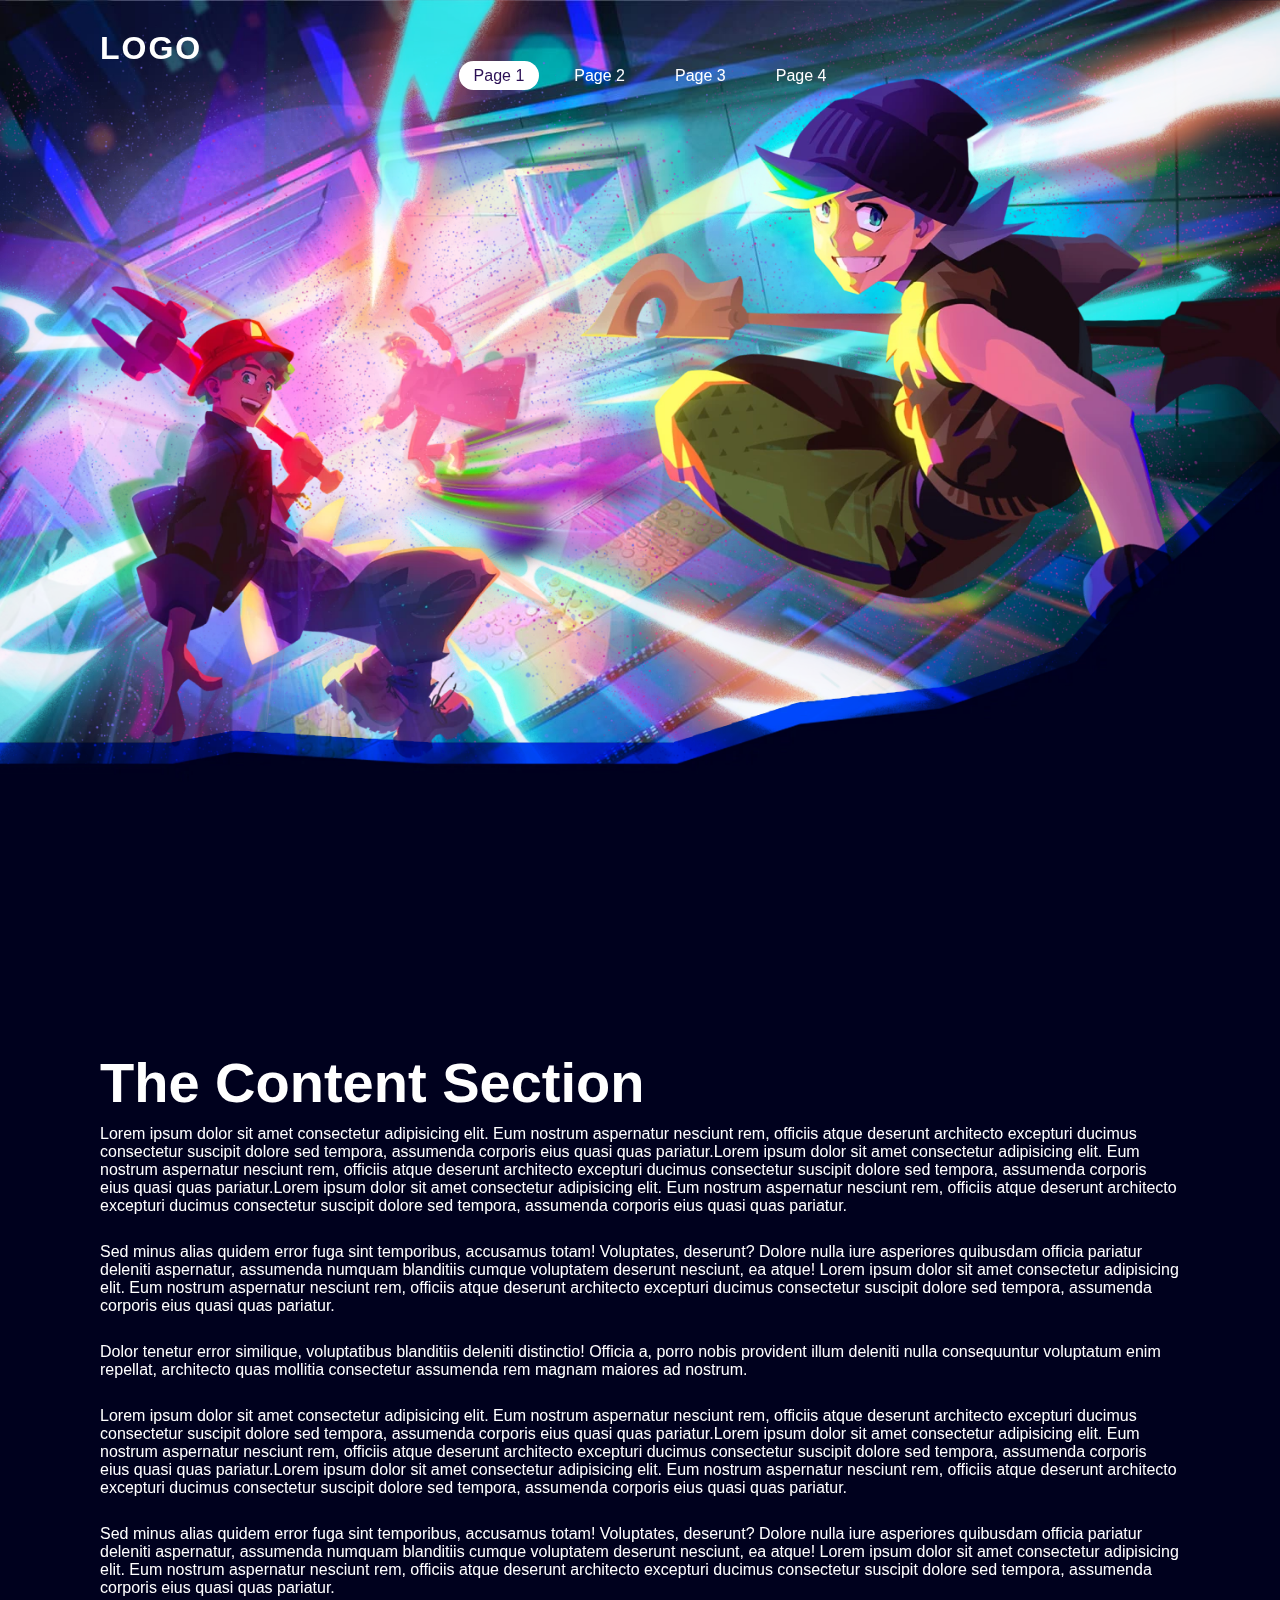
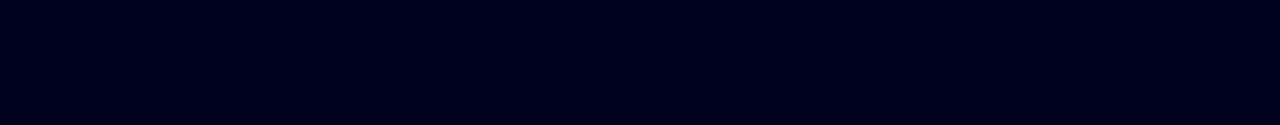
<file: index.html>
<!DOCTYPE html>
<html lang="en">
<head>
    <title>Scroll Animation</title>
    <link rel="stylesheet" href="style.css">
    
</head>
    <body> 
        <header>
            <a href="#" class="logo"> Logo </a>
            <ul>
                <li><a href='#' class='active'> Page 1 </a></li>
                <li><a href='#'> Page 2 </a></li>
                <li><a href='#'> Page 3 </a></li>
                <li><a href='#'> Page 4 </a></li>
            </ul>
        </header>
        <section>
            <img src="assets/bg.jpg" id="layer1">
            <img src="assets/dust.webp" id="layer2">
            <img src="assets/rays.webp" id="layer3">
            <img src="assets/luna.webp" id="layer4">
            <img src="assets/manny.webp" id="layer5">
            <img src="assets/jax.webp" id="layer6">
            <!-- <h2 id="text"> WELCOME </h2>
            <a href="#sec" id="btn">EXPLORE</a> -->
            <img src="assets/foreground-back.webp" id="layer7">
            <img src="assets/foreground-front.webp" id="layer8">
        </section>
            <div class="sec" id="sec">
            <h2> The Content Section </h2>
            <p>
          Lorem ipsum dolor sit amet consectetur adipisicing elit. Eum nostrum
          aspernatur nesciunt rem, officiis atque deserunt architecto excepturi
          ducimus consectetur suscipit dolore sed tempora, assumenda corporis
          eius quasi quas pariatur.Lorem ipsum dolor sit amet consectetur adipisicing elit. Eum nostrum
          aspernatur nesciunt rem, officiis atque deserunt architecto excepturi
          ducimus consectetur suscipit dolore sed tempora, assumenda corporis
          eius quasi quas pariatur.Lorem ipsum dolor sit amet consectetur adipisicing elit. Eum nostrum
          aspernatur nesciunt rem, officiis atque deserunt architecto excepturi
          ducimus consectetur suscipit dolore sed tempora, assumenda corporis
          eius quasi quas pariatur.<br><br>
        </p>
        <p>
          Sed minus alias quidem error fuga sint temporibus, accusamus totam!
          Voluptates, deserunt? Dolore nulla iure asperiores quibusdam officia
          pariatur deleniti aspernatur, assumenda numquam blanditiis cumque
          voluptatem deserunt nesciunt, ea atque! Lorem ipsum dolor sit amet consectetur adipisicing elit. Eum nostrum
          aspernatur nesciunt rem, officiis atque deserunt architecto excepturi
          ducimus consectetur suscipit dolore sed tempora, assumenda corporis
          eius quasi quas pariatur.<br><br>
        </p>
        <p>
          Dolor tenetur error similique, voluptatibus blanditiis deleniti
          distinctio! Officia a, porro nobis provident illum deleniti nulla
          consequuntur voluptatum enim repellat, architecto quas mollitia
          consectetur assumenda rem magnam maiores ad nostrum. <br><br>
        </p>
        <p>
          Lorem ipsum dolor sit amet consectetur adipisicing elit. Eum nostrum
          aspernatur nesciunt rem, officiis atque deserunt architecto excepturi
          ducimus consectetur suscipit dolore sed tempora, assumenda corporis
          eius quasi quas pariatur.Lorem ipsum dolor sit amet consectetur adipisicing elit. Eum nostrum
          aspernatur nesciunt rem, officiis atque deserunt architecto excepturi
          ducimus consectetur suscipit dolore sed tempora, assumenda corporis
          eius quasi quas pariatur.Lorem ipsum dolor sit amet consectetur adipisicing elit. Eum nostrum
          aspernatur nesciunt rem, officiis atque deserunt architecto excepturi
          ducimus consectetur suscipit dolore sed tempora, assumenda corporis
          eius quasi quas pariatur.<br><br>
        </p>
        <p>
          Sed minus alias quidem error fuga sint temporibus, accusamus totam!
          Voluptates, deserunt? Dolore nulla iure asperiores quibusdam officia
          pariatur deleniti aspernatur, assumenda numquam blanditiis cumque
          voluptatem deserunt nesciunt, ea atque! Lorem ipsum dolor sit amet consectetur adipisicing elit. Eum nostrum
          aspernatur nesciunt rem, officiis atque deserunt architecto excepturi
          ducimus consectetur suscipit dolore sed tempora, assumenda corporis
          eius quasi quas pariatur.<br><br>
        </p>
        </div>
          <script>
              let layer1 = document.getElementById('layer1');
              let layer2 = document.getElementById('layer2');
              let layer3 = document.getElementById('layer3');
              let layer4 = document.getElementById('layer4');
              let layer5 = document.getElementById('layer5');
              let layer6 = document.getElementById('layer6');
              let layer7 = document.getElementById('layer7');
              let layer8 = document.getElementById('layer8');
              
              window.addEventListener('scroll', function(){
                  let value=window.scrollY;
                  layer1.style.top = value * 0.25 + 'px';
                  layer2.style.top = value * 0.25 + 'px';
                  layer3.style.top = value * 0.25 + 'px';
                  layer4.style.top = value * 0.4 + 'px';
                  layer5.style.left = -value * 0.25 + 'px';
                  layer6.style.left = value * 0.25 + 'px';
                  layer7.style.top = value * 0.25 + 'px';
                  layer8.style.top = value * 0.3 + 'px';
              })
        </script>
    </body>   
</html>
</file>
<file: style.css>
* {
    margin: 0;
    padding: 0;
    box-sizing: border-box;
    font-family: 'poppins', sans-serif;
    scroll-behavior: smooth;
}

body {
    background: #00011e;
    min-height: 100vh;
    overflow-x: hidden;
}

header {
    position: absolute;
    top: 0;
    left: 0;
    width: 100%;
    padding: 30px 100px;
    justify-content: space-between;
    align-items: center;
    z-index: 10000;
}

header .logo {
    color: #fff;
    font-weight: 700;
    text-decoration: none;
    font-size: 2em;
    text-transform: uppercase;
    letter-spacing: 2px;
}

header ul {
    display: flex;
    justify-content: center;
    align-items: center;
}

header ul li {
    list-style: none;
    margin-left: 20px;
}

header ul li a {
    text-decoration: none;
    padding: 6px 15px;
    color: #fff;
    border-radius: 20px;
}

header ul li a:hover, 
header ul li .active
{
    background: #fff;
    color: #2b1055;   
}

section 
{
    position: relative;
    width: 100%;
    height: 100vh;
    padding: 100px;
    display: flex;
    justify-content: center;
    align-content: center;
}

section::before
{
    content: '';
    position: absolute;
    bottom: 0;
    width: 100%;
    height: 100px;
/*    background: linear-gradient(to top,#1c0522,transparent); */
    z-index: 1000;
}

section img 
{
    position: absolute;
    top: 0;
    left: 0;
    width: 100%;
    height: 100vh;
    object-fit: cover;
    pointer-events: none;
}

section img#moon 
{
    mix-blend-mode: screen;
}

section img#layer7
{
    mix-blend-mode: hard-light;
    z-index: 5;
}

section img#layer8 
{
    z-index: 10;
}

#text {
    position: absolute;
    color: #fff;
    white-space: nowrap;
    font-size: 7.5vw;
    z-index: 9;
    transform: translateY(100px);
    pointer-events: none;
}

#btn
{
    text-decoration: none;
    height: 79px;
    display: inline-block;
    padding: 24px; 30px;
    border-radius: 26px;
    background: #fff;
    color: #2b1055;
    font-size: 1.5em;
    z-index: 9;
    transform: translateY(258px);
}


.sec
{
    position: relative;
    padding: 100px;
    /* background: #00011e; */
    transform: translateY(50px);
    z-index: 10;
}

.sec h2
{
    font-size: 3.5em;
    margin-bottom: 10px;
    color: #fff;
}

.sec p
{
    font-size: 1em;
    margin-bottom: 10px;
    color: #fff;
}
</file>
